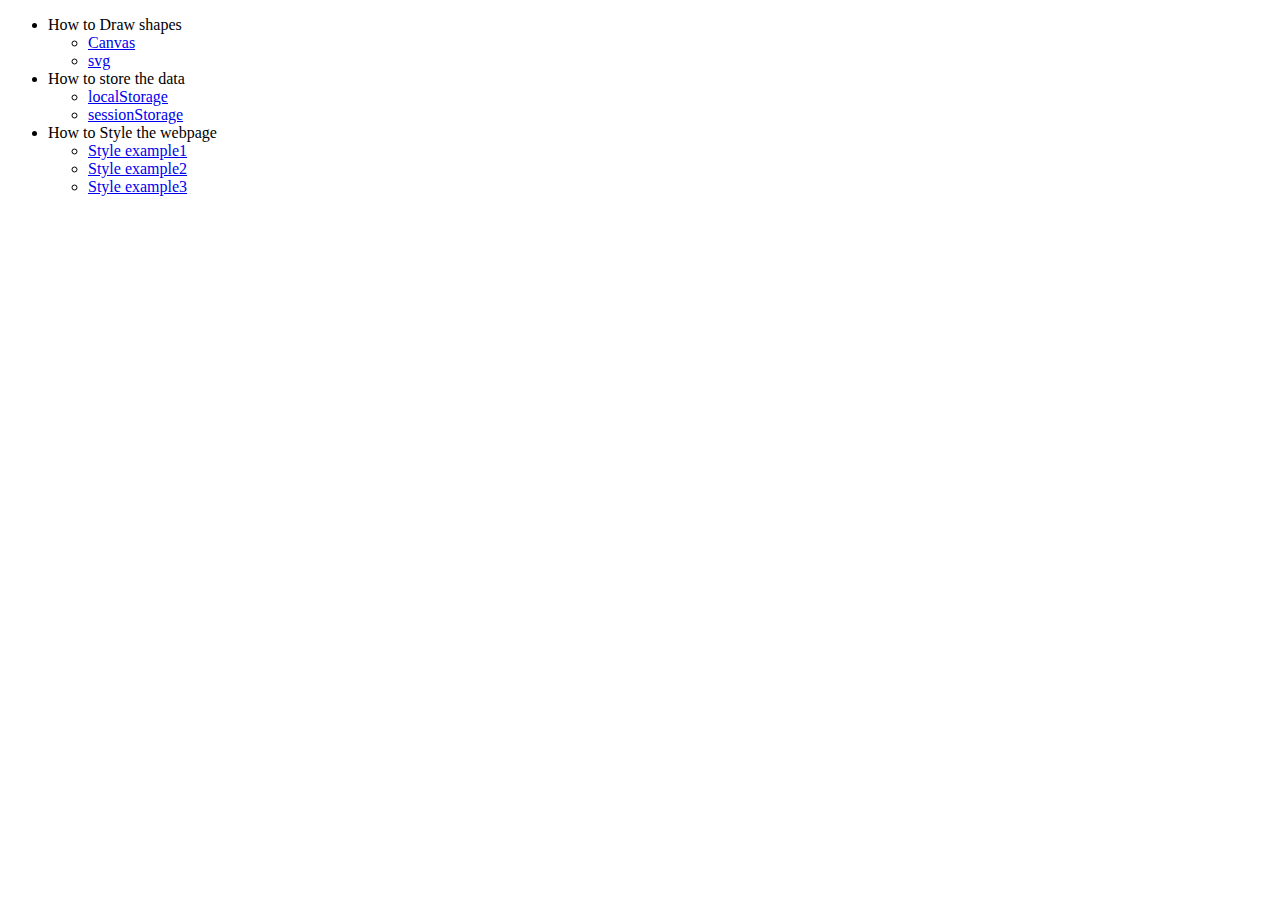
<file: index.html>
<!DOCTYPE html>
<html lang="en">
  <head>
    <meta charset="UTF-8" />
    <meta http-equiv="X-UA-Compatible" content="IE=edge" />
    <meta name="viewport" content="width=device-width, initial-scale=1.0" />
    <title>How to Draw shapes in web page</title>
  </head>
  <body>
    <ul>
      <li>
        How to Draw shapes
        <ul>
          <li>
            <a href="./shapes/canvas.html">Canvas</a>
          </li>
          <li>
            <a href="./shapes/svg.html">svg</a>
          </li>
        </ul>
      </li>
      <li>How to store the data 
            <ul>
                <li><a href="./storage/local.html">localStorage</a></li>
                <li><a href="./storage/session.html">sessionStorage</a></li>
            </ul>
      </li>

      <li>How to Style  the webpage 
        <ul>
            <li><a href="./styles/style.html">Style example1</a></li>
            <li><a href="./styles/style2.html">Style example2</a></li>
            <li><a href="./styles/style3.html">Style example3</a></li>
        </ul>
  </li>
    </ul>
  </body>
</html>
</file>
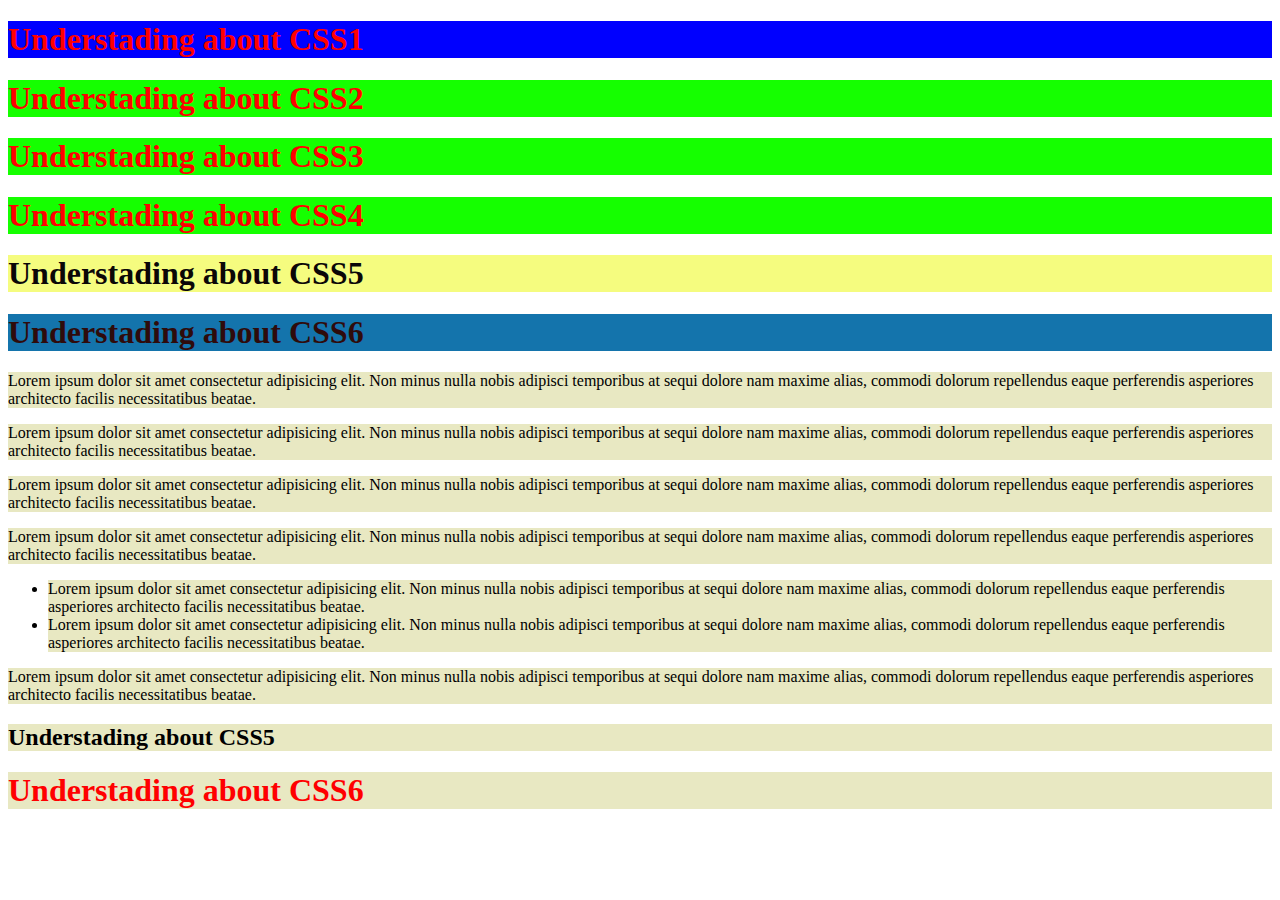
<file: style.html>
<!DOCTYPE html>
<html lang="en">
  <head>
    <meta charset="UTF-8" />
    <meta http-equiv="X-UA-Compatible" content="IE=edge" />
    <meta name="viewport" content="width=device-width, initial-scale=1.0" />
    <title>Understading about CSS</title>
    <!-- embeded css -->

    <style>
      h1 {
        color: red;
        background-color: rgb(21, 255, 0);
      }
    </style>
    <link rel="stylesheet" href="./style.css" />
    <!-- linking the external file -->
  </head>
  <body>
    <!-- inline css -->
    <h1 style="color: red; background-color: blue">Understading about CSS1</h1>

    <!-- tags targetted by embedded css -->
    <h1>Understading about CSS2</h1>
    <h1>Understading about CSS3</h1>
    <h1>Understading about CSS4</h1>

    <!-- tags targetted by external css -->
    <h1 class="class1">Understading about CSS5</h1>
    <h1 id="id1">Understading about CSS6</h1>

    <section>
      <p>
        Lorem ipsum dolor sit amet consectetur adipisicing elit. Non minus nulla
        nobis adipisci temporibus at sequi dolore nam maxime alias, commodi
        dolorum repellendus eaque perferendis asperiores architecto facilis
        necessitatibus beatae.
      </p>
      <div>
        Lorem ipsum dolor sit amet consectetur adipisicing elit. Non minus nulla
        nobis adipisci temporibus at sequi dolore nam maxime alias, commodi
        dolorum repellendus eaque perferendis asperiores architecto facilis
        necessitatibus beatae.
      </div>
      <p>
        Lorem ipsum dolor sit amet consectetur adipisicing elit. Non minus nulla
        nobis adipisci temporibus at sequi dolore nam maxime alias, commodi
        dolorum repellendus eaque perferendis asperiores architecto facilis
        necessitatibus beatae.
      </p>
      <div>
        Lorem ipsum dolor sit amet consectetur adipisicing elit. Non minus nulla
        nobis adipisci temporibus at sequi dolore nam maxime alias, commodi
        dolorum repellendus eaque perferendis asperiores architecto facilis
        necessitatibus beatae.
      </div>
      <ul>
        <li>
            
                Lorem ipsum dolor sit amet consectetur adipisicing elit. Non minus nulla
                nobis adipisci temporibus at sequi dolore nam maxime alias, commodi
                dolorum repellendus eaque perferendis asperiores architecto facilis
                necessitatibus beatae.
        </li>
        <li>
            
            Lorem ipsum dolor sit amet consectetur adipisicing elit. Non minus nulla
            nobis adipisci temporibus at sequi dolore nam maxime alias, commodi
            dolorum repellendus eaque perferendis asperiores architecto facilis
            necessitatibus beatae.
    </li>
      </ul>
      <p>
        Lorem ipsum dolor sit amet consectetur adipisicing elit. Non minus nulla
        nobis adipisci temporibus at sequi dolore nam maxime alias, commodi
        dolorum repellendus eaque perferendis asperiores architecto facilis
        necessitatibus beatae.
      </p>

      <h2 class="class2">Understading about CSS5</h2>
      <h1 id="id2">Understading about CSS6</h1>
    </section>
  </body>
</html>
</file>
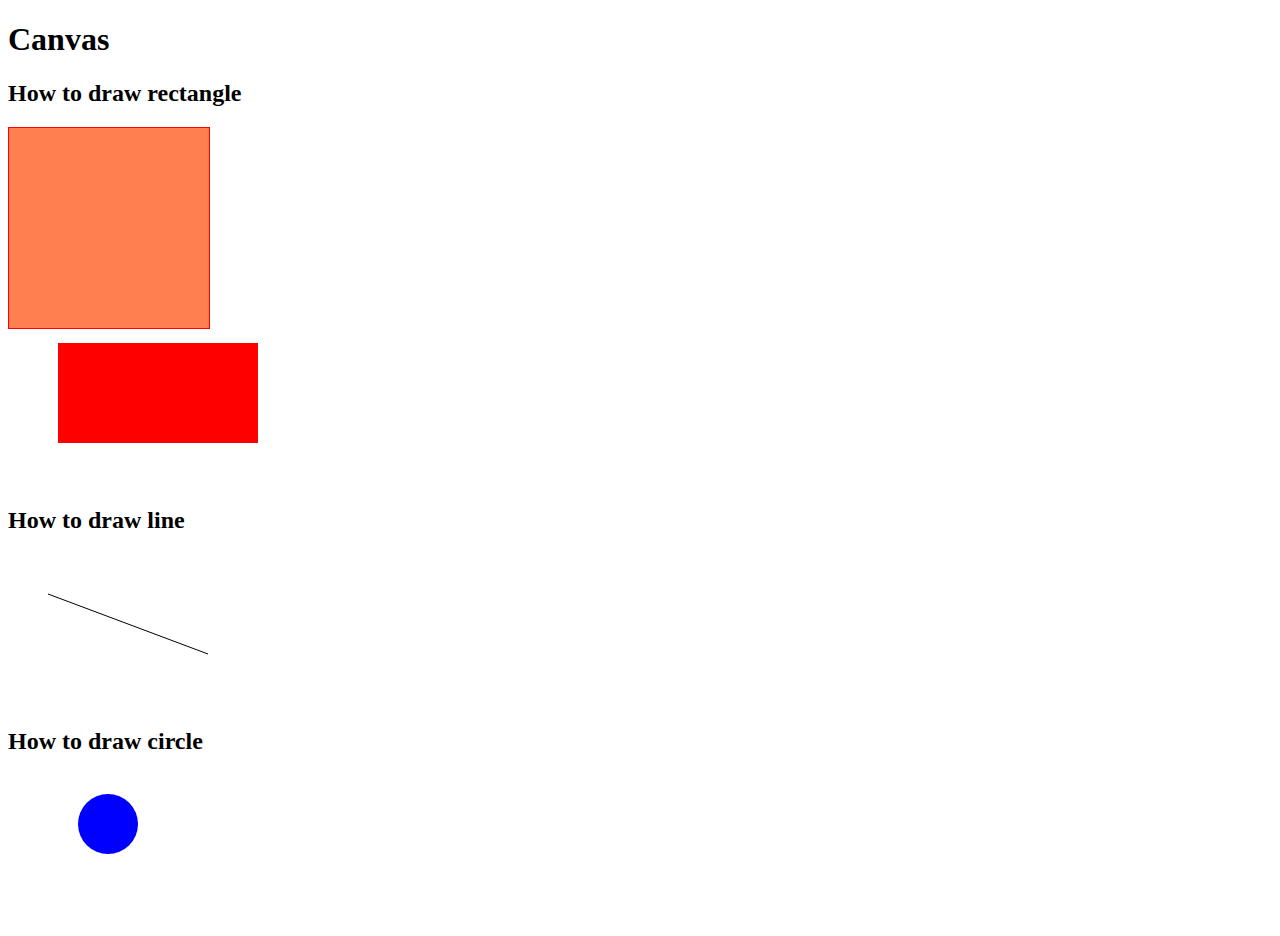
<file: shapes/canvas.html>
<!DOCTYPE html>
<html lang="en">
  <head>
    <meta charset="UTF-8" />
    <meta http-equiv="X-UA-Compatible" content="IE=edge" />
    <meta name="viewport" content="width=device-width, initial-scale=1.0" />
    <title>Canvas</title>
  </head>
  <body>
    <h1>Canvas</h1>
    <h2>How to draw rectangle</h2>
    <!-- using the canvas without js in script section limitation of this is customization is limited to style attribute-->
    <canvas
      id="canvas1"
      width="200"
      height="200"
      style="border: 1px solid red;background-color: coral;"
    ></canvas>


    <section>
        <canvas id="canvas2"></canvas>

        <script>
            var canvas2 = document.getElementById('canvas2');
            var context2 = canvas2.getContext('2d');
            context2.fillStyle="red"
            context2.fillRect(50,10,200,100)
        </script>
    </section>

    <h2>How to draw line</h2>
    <section>
        <canvas id="canvas3"></canvas>

        <script>
            var canvas3 = document.getElementById('canvas3');
            var context3 = canvas3.getContext('2d');
            context3.moveTo(40,40);
            context3.lineTo(200,100);
            context3.stroke();
        </script>
    </section>

    <h2>How to draw circle</h2>
    <section>
        <canvas id="canvas4"></canvas>

        <script>
            var canvas4 = document.getElementById('canvas4');
            var context4 = canvas4.getContext('2d');
            context4.beginPath();
            context4.arc(100,50,30,0,2*Math.PI);
            context4.fillStyle ="blue";
            context4.fill();
        </script>
    </section>
  </body>
</html>
</file>
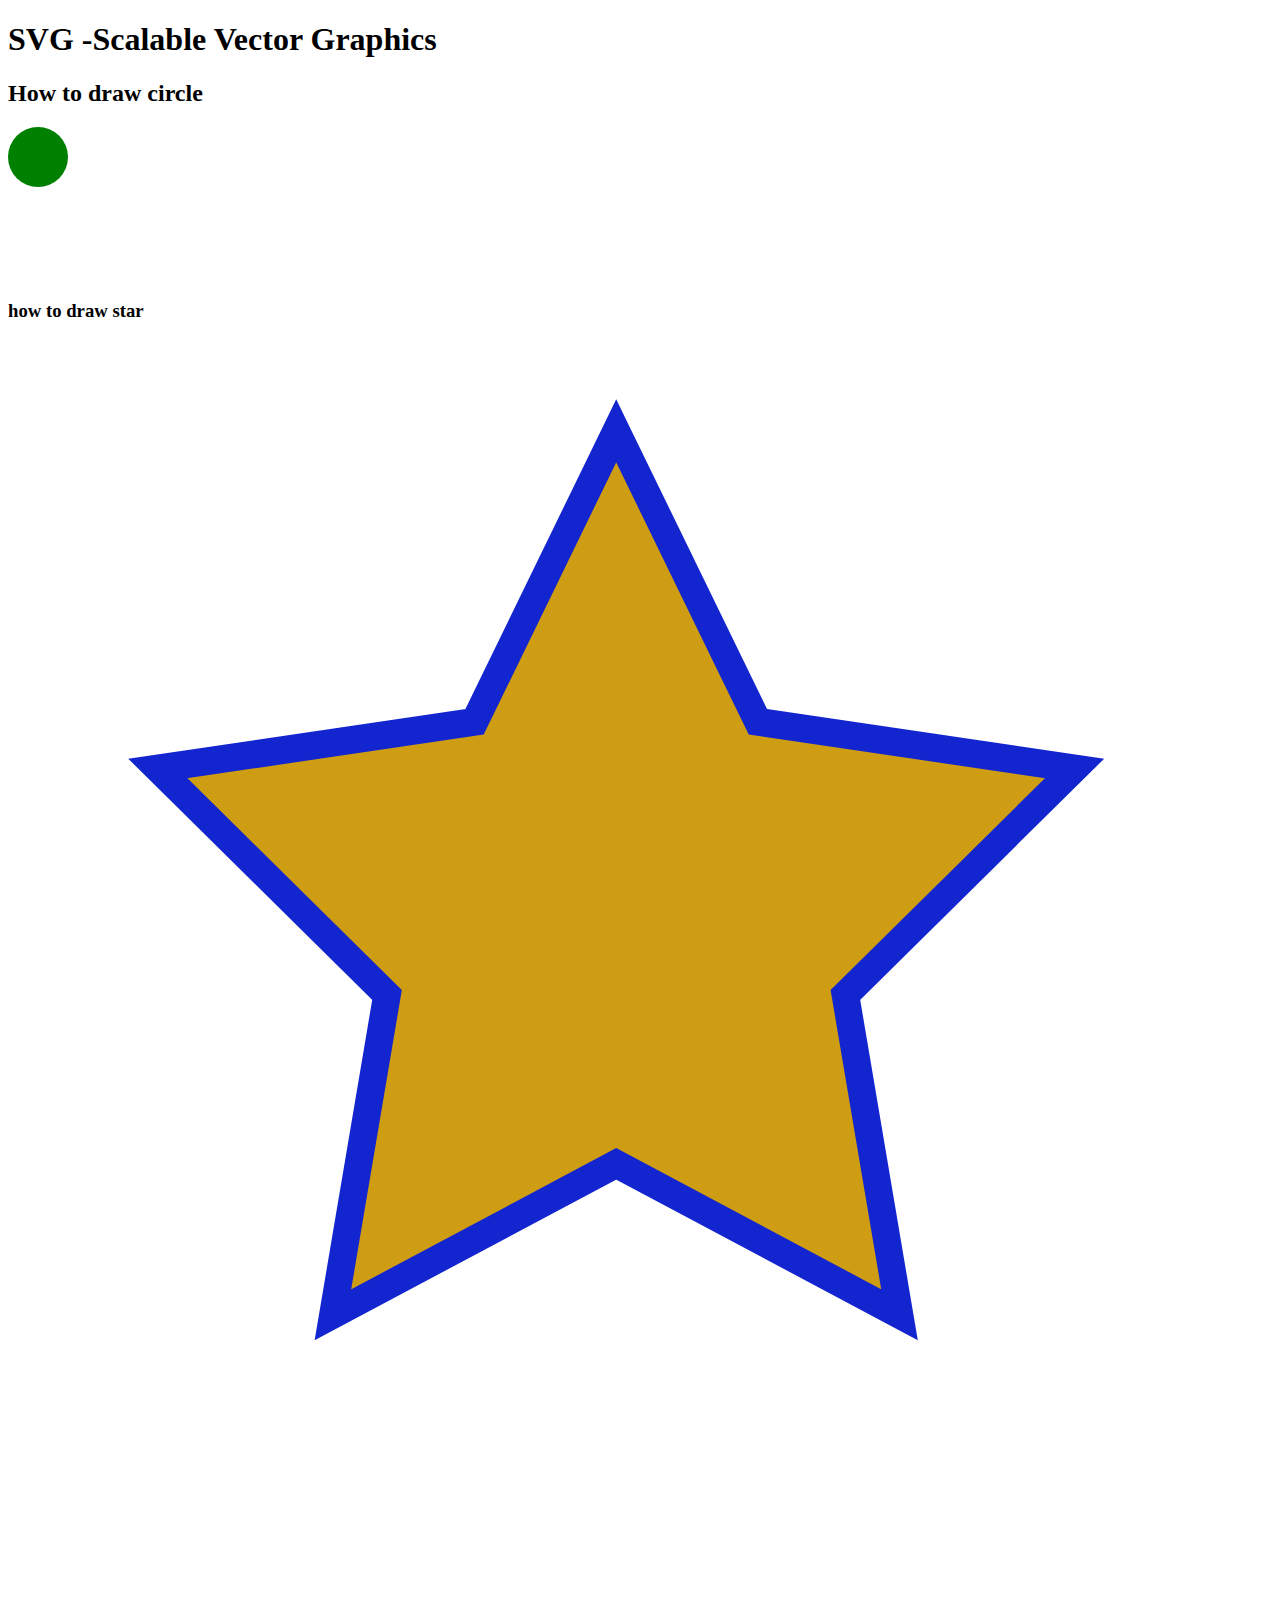
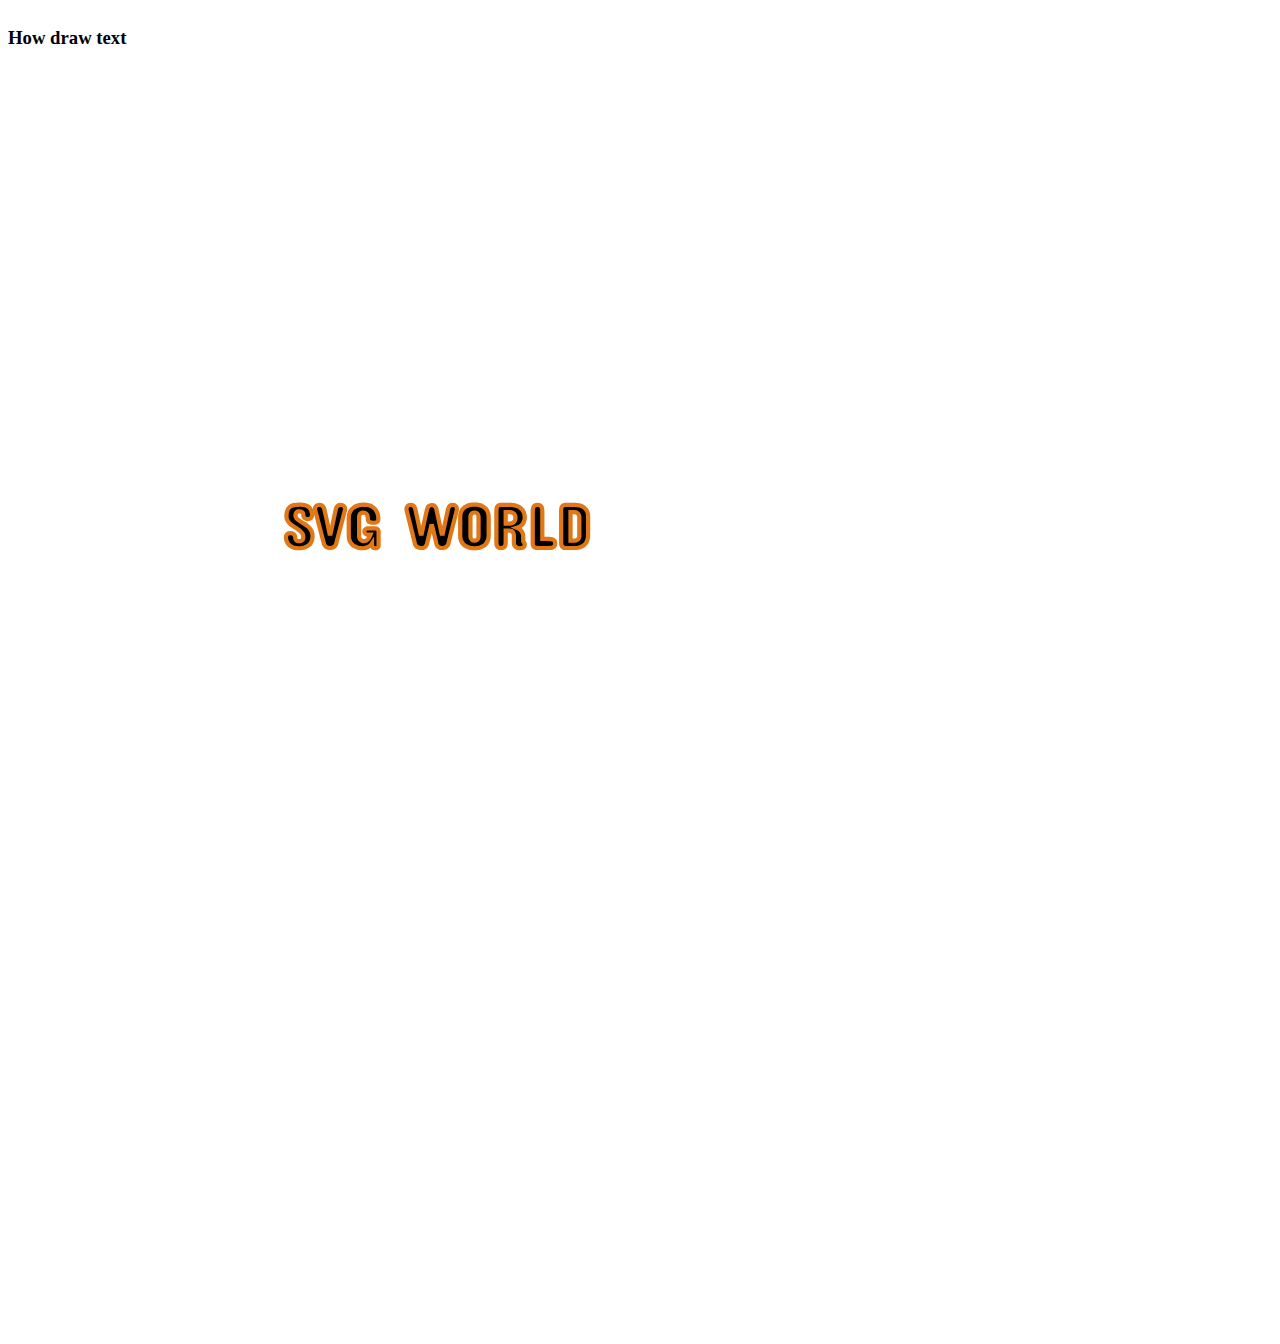
<file: shapes/svg.html>
<!DOCTYPE html>
<html lang="en">
<head>
    <meta charset="UTF-8">
    <meta http-equiv="X-UA-Compatible" content="IE=edge">
    <meta name="viewport" content="width=device-width, initial-scale=1.0">
    <title>SVG</title>
</head>
<body>
    <h1>SVG -Scalable Vector Graphics</h1>
    <h2>How to draw circle</h2>
    <svg id="svg1">
        <circle id="greencircle" cx="30", cy="30" r="30" fill="green"/>

    </svg>
    <h3>how to draw star</h3>

    <svg id="eKLsWyzHB3V1" xmlns="http://www.w3.org/2000/svg" xmlns:xlink="http://www.w3.org/1999/xlink" viewBox="0 0 300 300" shape-rendering="geometricPrecision" text-rendering="geometricPrecision"><polygon points="0,-52.506739 15.431343,-21.239422 49.936876,-16.225475 24.968438,8.112737 30.862687,42.478844 0,26.253369 -30.862687,42.478844 -24.968438,8.112737 -49.936876,-16.225475 -15.431343,-21.239422 0,-52.506739" transform="matrix(2.178603 0 0 2.208804 144.355114 137.529935)" fill="#ce9d13" stroke="#1325ce" stroke-width="3"/></svg>


    <h3>How draw text</h3>
    <svg id="eAghYevOVCn1" xmlns="http://www.w3.org/2000/svg" xmlns:xlink="http://www.w3.org/1999/xlink" viewBox="0 0 300 300" shape-rendering="geometricPrecision" text-rendering="geometricPrecision"><text dx="0" dy="0" font-family="&quot;eAghYevOVCn1:::Concert One&quot;" font-size="15" font-weight="400" transform="translate(65.32672 113.924051)" stroke="#e07817"><tspan y="0" font-weight="400"><![CDATA[
        SVG WORLD 
        ]]></tspan></text>
        <style><![CDATA[
        @font-face {font-family: 'eAghYevOVCn1:::Concert One';font-style: normal;font-weight: 400;src: url([data-uri]) format('truetype');}
        ]]></style>
        </svg>
</body>
</html>
</file>
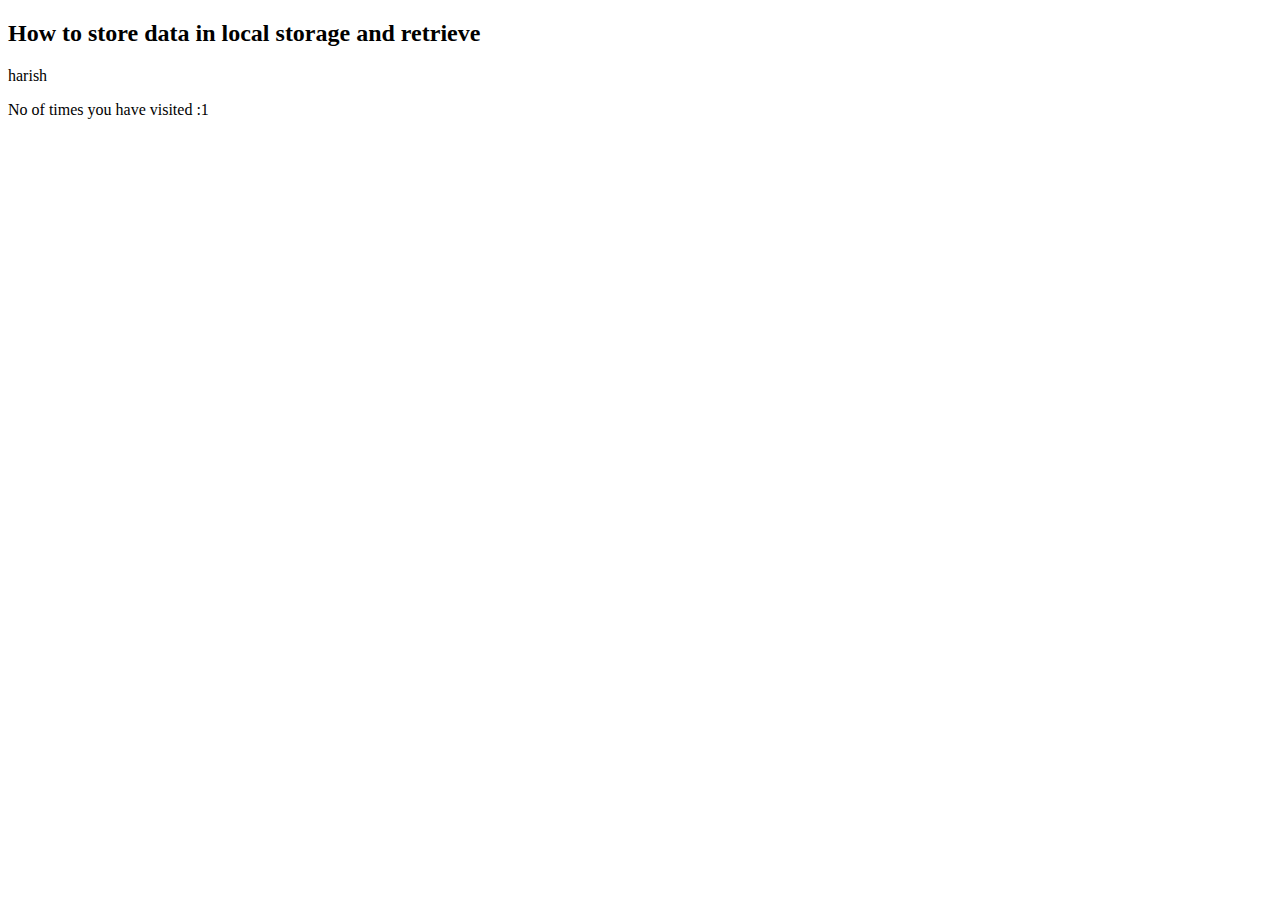
<file: storage/local.html>
<!DOCTYPE html>
<html lang="en">
  <head>
    <meta charset="UTF-8" />
    <meta http-equiv="X-UA-Compatible" content="IE=edge" />
    <meta name="viewport" content="width=device-width, initial-scale=1.0" />
    <title>Local storage</title>
  </head>
  <body>
    <h2>How to store data in local storage and retrieve</h2>

   
    <section id="data-section"></section>
    <p>No of times you have visited :<span id="count"></span></p>
    <script>
      if (typeof Storage) {
        //store the data
        localStorage.setItem("student", "harish");

        if(localStorage.clickCount){
            localStorage.clickCount = Number(localStorage.clickCount)+1;
        }else{
            localStorage.clickCount = 1;
        }
       
        // retriving the data from local storage  and diplaying it
        document.getElementById("data-section").innerHTML =
          localStorage.getItem("student");
          document.getElementById("count").innerHTML = localStorage.clickCount;
      } else {
        document.getElementById("data-section").innerHTML =
          " no browser support";
      }
    </script>


  </body>
</html>
</file>
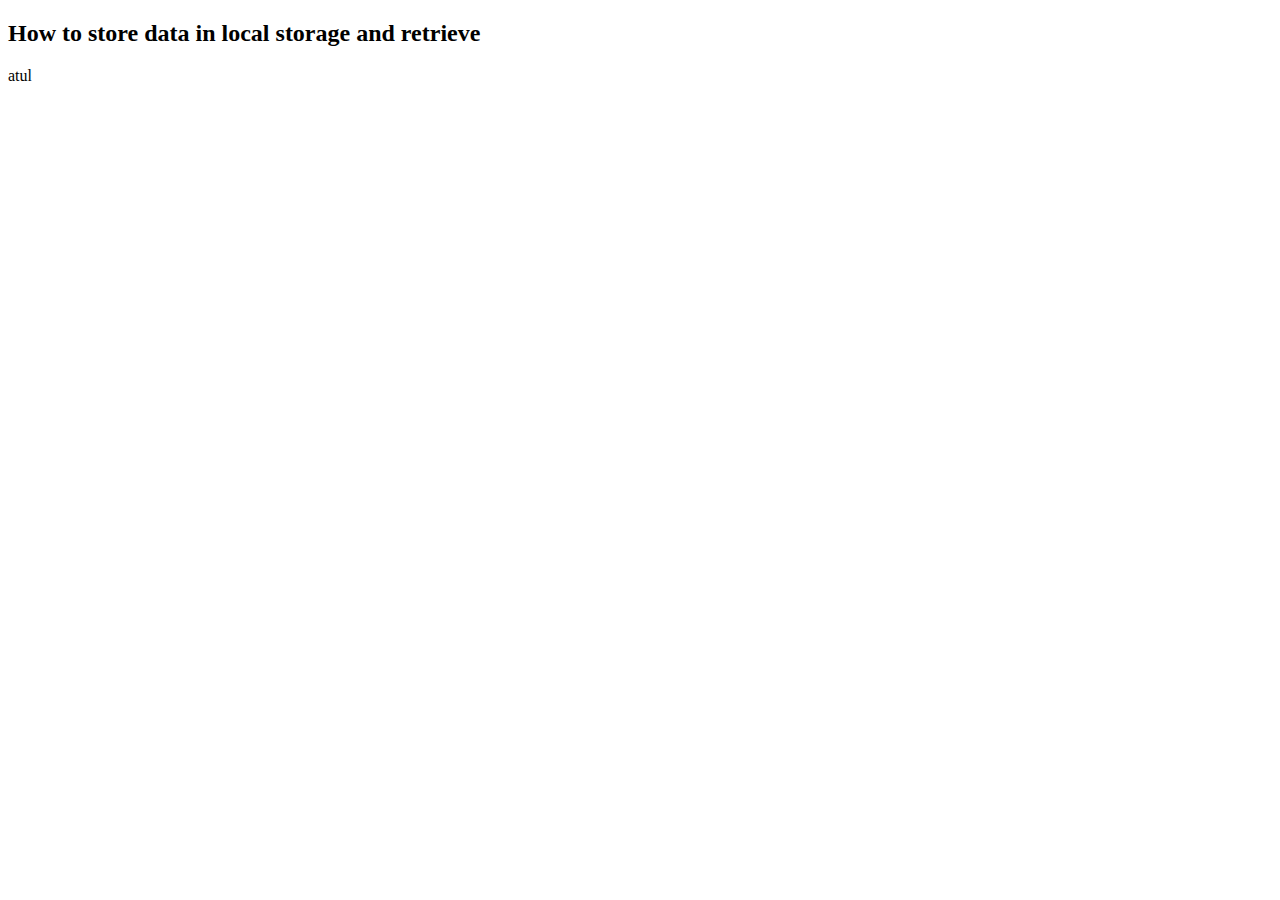
<file: storage/local1.html>
<!DOCTYPE html>
<html lang="en">
  <head>
    <meta charset="UTF-8" />
    <meta http-equiv="X-UA-Compatible" content="IE=edge" />
    <meta name="viewport" content="width=device-width, initial-scale=1.0" />
    <title>Local storage</title>
  </head>
  <body>
    <h2>How to store data in local storage and retrieve</h2>

    <section id="data-section"></section>

    <script>
      if (typeof Storage) {
        //store the data
        localStorage.setItem("student1", "atul");
        // retriving the data from local storage  and diplaying it
        document.getElementById("data-section").innerHTML =
          localStorage.getItem("student1");
      } else {
        document.getElementById("data-section").innerHTML =
          " no browser support";
      }
    </script>
  </body>
</html>
</file>
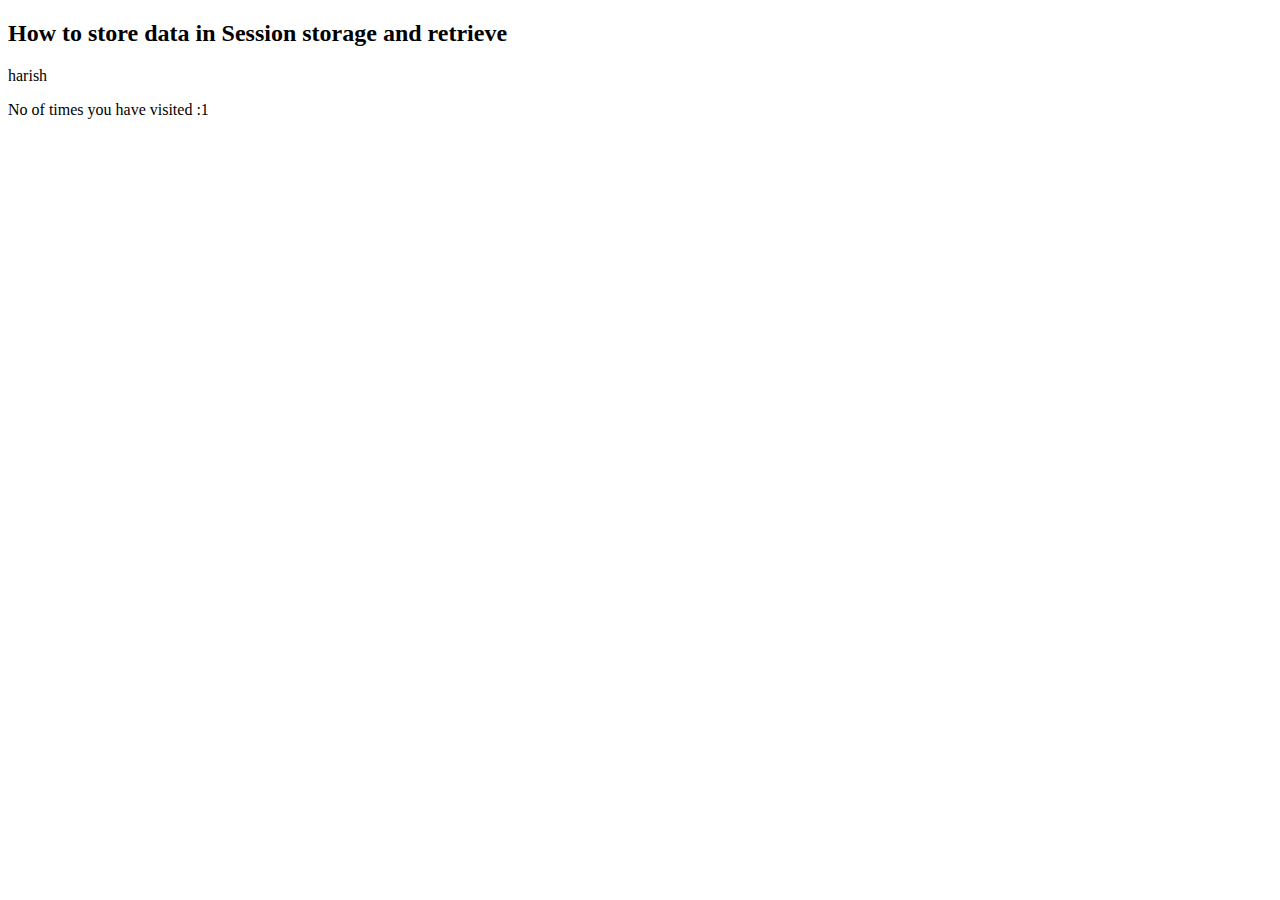
<file: storage/session.html>
<!DOCTYPE html>
<html lang="en">
  <head>
    <meta charset="UTF-8" />
    <meta http-equiv="X-UA-Compatible" content="IE=edge" />
    <meta name="viewport" content="width=device-width, initial-scale=1.0" />
    <title>Session storage</title>
  </head>
  <body>
    <h2>How to store data in Session storage and retrieve</h2>

    <section id="data-section"></section>
    <p>No of times you have visited :<span id="count"></span></p>

    <script>
      if (typeof Storage) {
        //store the data
        sessionStorage.setItem("student", "harish");

        if (sessionStorage.clickCount) {
          sessionStorage.clickCount = Number(sessionStorage.clickCount) + 1;
        } else {
          sessionStorage.clickCount = 1;
        }

        // retriving the data from Session storage  and diplaying it
        document.getElementById("data-section").innerHTML =
          sessionStorage.getItem("student");
        document.getElementById("count").innerHTML = sessionStorage.clickCount;
      } else {
        document.getElementById("data-section").innerHTML =
          " no browser support";
      }
    </script>
  </body>
</html>
</file>
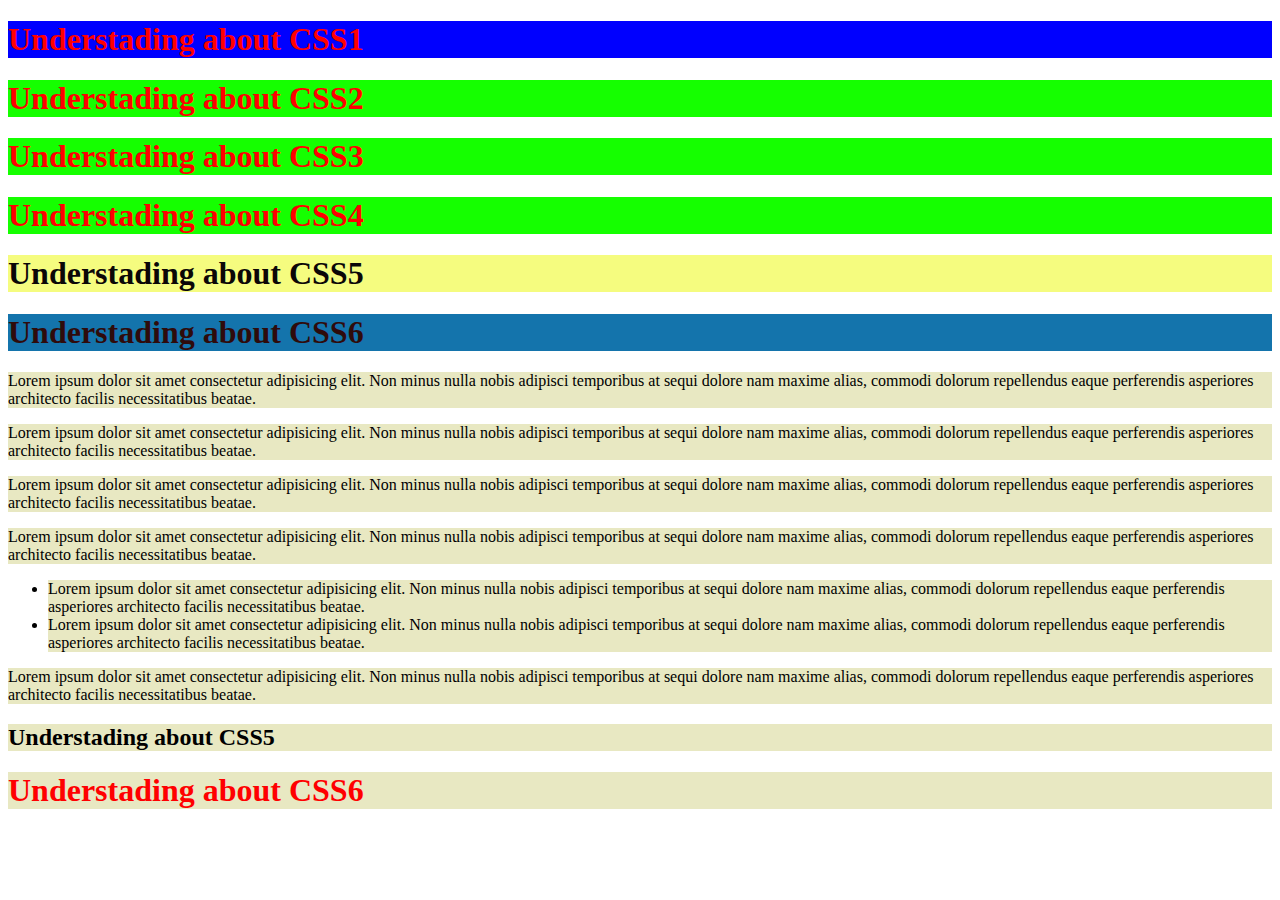
<file: styles/style.html>
<!DOCTYPE html>
<html lang="en">
  <head>
    <meta charset="UTF-8" />
    <meta http-equiv="X-UA-Compatible" content="IE=edge" />
    <meta name="viewport" content="width=device-width, initial-scale=1.0" />
    <title>Understading about CSS</title>
    <!-- embeded css -->

    <style>
      h1 {
        color: red;
        background-color: rgb(21, 255, 0);
      }
    </style>
    <link rel="stylesheet" href="../css/style.css" />
    <!-- linking the external file -->
  </head>
  <body>
    <!-- inline css -->
    <h1 style="color: red; background-color: blue">Understading about CSS1</h1>

    <!-- tags targetted by embedded css -->
    <h1>Understading about CSS2</h1>
    <h1>Understading about CSS3</h1>
    <h1>Understading about CSS4</h1>

    <!-- tags targetted by external css -->
    <h1 class="class1">Understading about CSS5</h1>
    <h1 id="id1">Understading about CSS6</h1>

    <section>
      <p>
        Lorem ipsum dolor sit amet consectetur adipisicing elit. Non minus nulla
        nobis adipisci temporibus at sequi dolore nam maxime alias, commodi
        dolorum repellendus eaque perferendis asperiores architecto facilis
        necessitatibus beatae.
      </p>
      <div>
        Lorem ipsum dolor sit amet consectetur adipisicing elit. Non minus nulla
        nobis adipisci temporibus at sequi dolore nam maxime alias, commodi
        dolorum repellendus eaque perferendis asperiores architecto facilis
        necessitatibus beatae.
      </div>
      <p>
        Lorem ipsum dolor sit amet consectetur adipisicing elit. Non minus nulla
        nobis adipisci temporibus at sequi dolore nam maxime alias, commodi
        dolorum repellendus eaque perferendis asperiores architecto facilis
        necessitatibus beatae.
      </p>
      <div>
        Lorem ipsum dolor sit amet consectetur adipisicing elit. Non minus nulla
        nobis adipisci temporibus at sequi dolore nam maxime alias, commodi
        dolorum repellendus eaque perferendis asperiores architecto facilis
        necessitatibus beatae.
      </div>
      <ul>
        <li>
            
                Lorem ipsum dolor sit amet consectetur adipisicing elit. Non minus nulla
                nobis adipisci temporibus at sequi dolore nam maxime alias, commodi
                dolorum repellendus eaque perferendis asperiores architecto facilis
                necessitatibus beatae.
        </li>
        <li>
            
            Lorem ipsum dolor sit amet consectetur adipisicing elit. Non minus nulla
            nobis adipisci temporibus at sequi dolore nam maxime alias, commodi
            dolorum repellendus eaque perferendis asperiores architecto facilis
            necessitatibus beatae.
    </li>
      </ul>
      <p>
        Lorem ipsum dolor sit amet consectetur adipisicing elit. Non minus nulla
        nobis adipisci temporibus at sequi dolore nam maxime alias, commodi
        dolorum repellendus eaque perferendis asperiores architecto facilis
        necessitatibus beatae.
      </p>

      <h2 class="class2">Understading about CSS5</h2>
      <h1 id="id2">Understading about CSS6</h1>
    </section>
  </body>
</html>
</file>
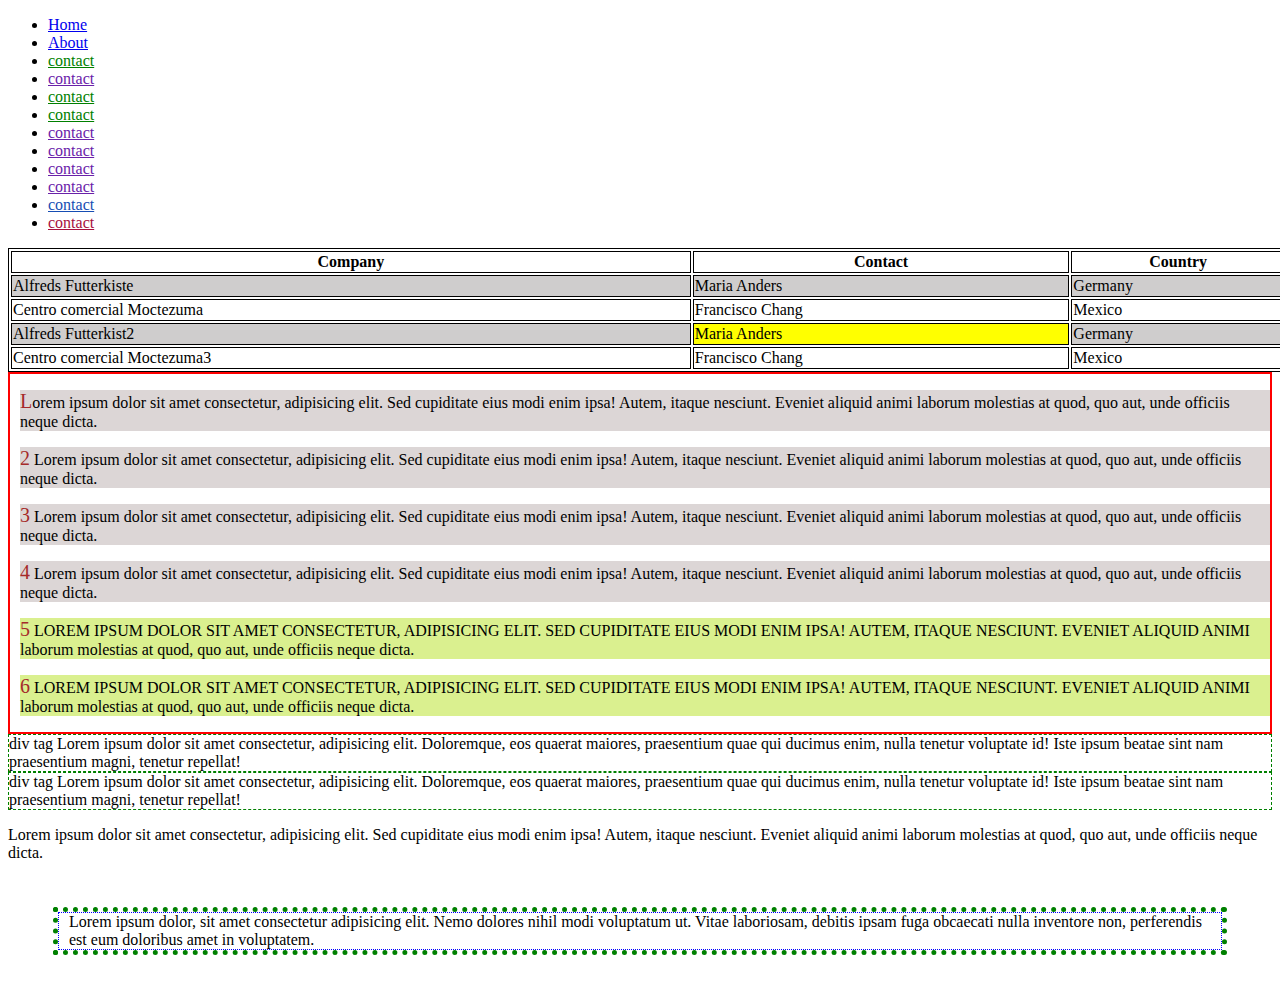
<file: styles/style2.html>
<!DOCTYPE html>
<html lang="en">
  <head>
    <meta charset="UTF-8" />
    <meta http-equiv="X-UA-Compatible" content="IE=edge" />
    <meta name="viewport" content="width=device-width, initial-scale=1.0" />
    <link rel="stylesheet" href="../css/style2.css" />
    <title>Understanding css selectors further</title>
  </head>
  <body>
    <nav>
      <ul>
        <li><a href="#">Home</a></li>
        <li><a href="#">About</a></li>
        <li><a href="#" title="test1">contact</a></li>
        <li><a href="#" title="test2-example">contact</a></li>
        <li><a href="#" title="test3">contact</a></li>
        <li><a href="#" title="test4">contact</a></li>
        <li><a href="#" title="test4-example">contact</a></li>
        <li><a href="#" title="test4-example">contact</a></li>
        <li><a href="#" title="test4-orgexample">contact</a></li>
        <li><a href="#" title="test5-example">contact</a></li>
        <li><a href="#" title="org">contact</a></li>
        <li><a href="#" title="test5-example.org">contact</a></li>
      </ul>
    </nav>

    <table>
        <tr>
          <th>Company</th>
          <th>Contact</th>
          <th>Country</th>
        </tr>
        <tr>
          <td>Alfreds Futterkiste</td>
          <td>Maria Anders</td>
          <td>Germany</td>
        </tr>
        <tr>
          <td>Centro comercial Moctezuma</td>
          <td>Francisco Chang</td>
          <td>Mexico</td>
        </tr>
        <tr>
            <td>Alfreds Futterkist2</td>
            <td title="test">Maria Anders</td>
            <td>Germany</td>
          </tr>
          <tr>
            <td>Centro comercial Moctezuma3</td>
            <td>Francisco Chang</td>
            <td>Mexico</td>
          </tr>
      </table>

    <section>
      <p>
        Lorem ipsum dolor sit amet consectetur, adipisicing elit. Sed
        cupiditate eius modi enim ipsa! Autem, itaque nesciunt. Eveniet aliquid
        animi laborum molestias at quod, quo aut, unde officiis neque dicta.
      </p>
      <p>
        2 Lorem ipsum dolor sit amet consectetur, adipisicing elit. Sed
        cupiditate eius modi enim ipsa! Autem, itaque nesciunt. Eveniet aliquid
        animi laborum molestias at quod, quo aut, unde officiis neque dicta.
      </p>
      <p>
        3 Lorem ipsum dolor sit amet consectetur, adipisicing elit. Sed
        cupiditate eius modi enim ipsa! Autem, itaque nesciunt. Eveniet aliquid
        animi laborum molestias at quod, quo aut, unde officiis neque dicta.
      </p>
      <p>
        4 Lorem ipsum dolor sit amet consectetur, adipisicing elit. Sed
        cupiditate eius modi enim ipsa! Autem, itaque nesciunt. Eveniet aliquid
        animi laborum molestias at quod, quo aut, unde officiis neque dicta.
      </p>
      <div>
        <p>
          5 Lorem ipsum dolor sit amet consectetur, adipisicing elit. Sed
          cupiditate eius modi enim ipsa! Autem, itaque nesciunt. Eveniet
          aliquid animi laborum molestias at quod, quo aut, unde officiis neque
          dicta.
        </p>
        <p>
          6 Lorem ipsum dolor sit amet consectetur, adipisicing elit. Sed
          cupiditate eius modi enim ipsa! Autem, itaque nesciunt. Eveniet
          aliquid animi laborum molestias at quod, quo aut, unde officiis neque
          dicta.
        </p>
      </div>
    </section>
    <div>
      div tag Lorem ipsum dolor sit amet consectetur, adipisicing elit.
      Doloremque, eos quaerat maiores, praesentium quae qui ducimus enim, nulla
      tenetur voluptate id! Iste ipsum beatae sint nam praesentium magni,
      tenetur repellat!
    </div>
    <div>
      div tag Lorem ipsum dolor sit amet consectetur, adipisicing elit.
      Doloremque, eos quaerat maiores, praesentium quae qui ducimus enim, nulla
      tenetur voluptate id! Iste ipsum beatae sint nam praesentium magni,
      tenetur repellat!
    </div>

    <p>
      Lorem ipsum dolor sit amet consectetur, adipisicing elit. Sed cupiditate
      eius modi enim ipsa! Autem, itaque nesciunt. Eveniet aliquid animi laborum
      molestias at quod, quo aut, unde officiis neque dicta.
    </p>


    <section id="section1">
        Lorem ipsum dolor, sit amet consectetur adipisicing elit. Nemo dolores nihil modi voluptatum ut. Vitae laboriosam, debitis ipsam fuga obcaecati nulla inventore non, perferendis est eum doloribus amet in voluptatem.
    </section>
  </body>
</html>
</file>
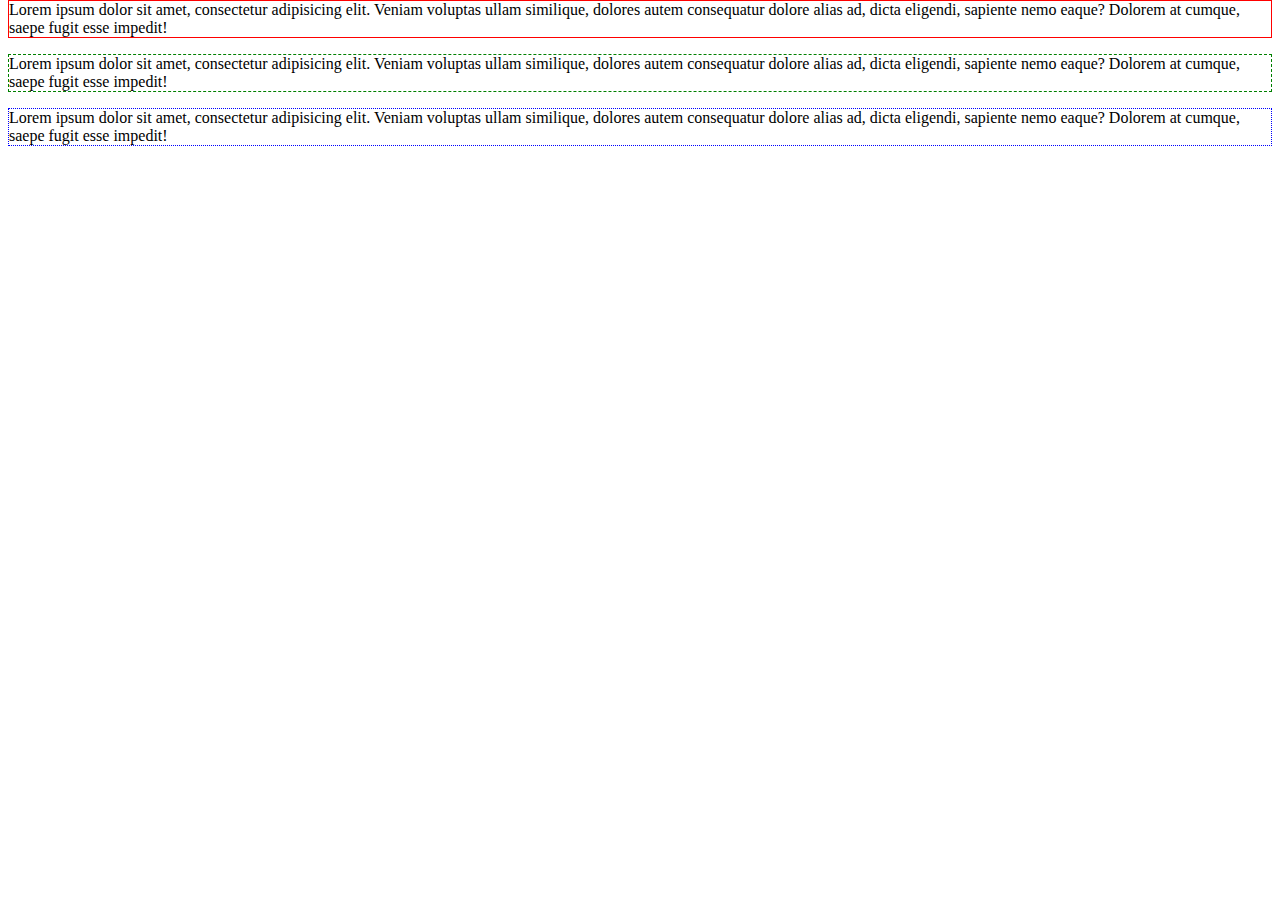
<file: styles/style3.html>
<!DOCTYPE html>
<html lang="en">
<head>
    <meta charset="UTF-8">
    <meta http-equiv="X-UA-Compatible" content="IE=edge">
    <meta name="viewport" content="width=device-width, initial-scale=1.0">
    <title>Examples in css</title>
    <link rel="stylesheet" href="../css/style3.css">
</head>
<body>
    <!-- <h1>Examples in css- Font related</h1>

    <section>
        <h2>Heading1</h2>
        <p>
            Lorem ipsum dolor sit amet consectetur adipisicing elit. Architecto facilis at quos error blanditiis, qui ullam aliquid reprehenderit repudiandae? Quidem quia provident autem ducimus id, cumque nulla sequi nobis! Autem.
        </p>
    </section>
    <section>
        <h2>Heading2</h2>
        <p>
            Lorem ipsum dolor sit amet consectetur adipisicing elit. Architecto facilis at quos error blanditiis, qui ullam aliquid reprehenderit repudiandae? Quidem quia provident autem ducimus id, cumque nulla sequi nobis! Autem.
        </p>
    </section>

    <section class="section3">
        <p>Heading3</p>
        <p>
            Lorem ipsum dolor sit amet consectetur adipisicing elit. Architecto facilis at quos error blanditiis, qui ullam aliquid reprehenderit repudiandae? Quidem quia provident autem ducimus id, cumque nulla sequi nobis! Autem.
        </p>
    </section> -->


    <div>
        <p id="para1">Lorem ipsum dolor sit amet, consectetur adipisicing elit. Veniam voluptas ullam similique, dolores autem consequatur dolore alias ad, dicta eligendi, sapiente nemo eaque? Dolorem at cumque, saepe fugit esse impedit!</p>
        <p id="para2">Lorem ipsum dolor sit amet, consectetur adipisicing elit. Veniam voluptas ullam similique, dolores autem consequatur dolore alias ad, dicta eligendi, sapiente nemo eaque? Dolorem at cumque, saepe fugit esse impedit!</p>
        <p id="para3">Lorem ipsum dolor sit amet, consectetur adipisicing elit. Veniam voluptas ullam similique, dolores autem consequatur dolore alias ad, dicta eligendi, sapiente nemo eaque? Dolorem at cumque, saepe fugit esse impedit!</p>
    </div>
</body>
</html>
</file>
<file: style.css>
/* tag selector for css
denoted by html tag itself  */
/* h1{
    color:rgb(11, 7, 7);
    background-color: rgb(245, 252, 127);
} */


/* class selector for css
denoted by "." symbol */

.class1{
    color:rgb(11, 7, 7);
    background-color: rgb(245, 252, 127);
}
/* tag selector for css
denoted by "#" symbol */
#id1{
    color:rgb(47, 11, 11);
    background-color: rgb(20, 116, 172);

}


/* universal selector  */

/* *{
    background-color: rgb(172, 224, 175);
}

body{
    background-color: cornflowerblue;
}
 */

/* combination selectors */

div,p,li,.class2,#id2 {
    background-color:rgb(232, 232, 194);
}



webdevelopement - html ,css m js




client side
--------------
jquery -
angular - 
react  - 

backend side
------------
nodejs platform
</file>
<file: css/style.css>
/* tag selector for css
denoted by html tag itself  */
/* h1{
    color:rgb(11, 7, 7);
    background-color: rgb(245, 252, 127);
} */


/* class selector for css
denoted by "." symbol */

.class1{
    color:rgb(11, 7, 7);
    background-color: rgb(245, 252, 127);
}
/* tag selector for css
denoted by "#" symbol */
#id1{
    color:rgb(47, 11, 11);
    background-color: rgb(20, 116, 172);

}


/* universal selector  */

/* *{
    background-color: rgb(172, 224, 175);
}

body{
    background-color: cornflowerblue;
}
 */

/* combination selectors */

div,p,li,.class2,#id2 {
    background-color:rgb(232, 232, 194);
}
</file>
<file: css/style2.css>
/* CSS selectors have  five categories:

Simple selectors (select elements based on name, id, class, universal selector)
Combinator selectors (select elements based on a specific relationship between them)
Pseudo-class selectors (select elements based on a certain state)
Pseudo-elements selectors (select and style a part of an element)
Attribute selectors (select elements based on an attribute or attribute value) 

reference https://developer.mozilla.org/en-US/docs/Web/CSS*/



section{
    border: 2px solid red;
    padding-left:10px;
    /* border-top-color:green;
    border-bottom-color:rgb(185, 219, 31);
    border-left-color:rgb(23, 67, 191);
    border-right-color:rgb(128, 15, 0);
    border-top-width: 2px;
    border-top-style: groove; */
}


/* css combinators */

/* descendant selector (white space) selects all <p> elements inside section element*/

section p{
    background-color:#dcd6d6;
    
}


/* child selector  selects all elements that are the children of a specified element*/

div > p{
    background-color:#daf08f;
}

/* immediate adjacent sibling selector  */
/* section + div{
    border: 1px dashed green;
} */

/* general  sibling selector  */
section ~  div{
    border: 1px dashed green;
}

/* Pseudo-class selectors (select elements based on a certain state) */
ul li a:hover{
    background-color: black;
    color: white;
}

table, tr,td,th{
    border:1px solid black;
}
/* table tr:nth-child(odd){
    background-color: rgb(207, 205, 205);
}
table tr:nth-child(2n){
    background-color: rgb(207, 205, 205);
}

table tr:nth-child(2n+1){
    background-color: rgb(207, 205, 205);
} */

table tr:nth-child(even){
    background-color: rgb(207, 205, 205);
}

/* Pseudo-element selectors (selection based on style part of the element) */

section p::first-letter{
    color:brown;
    font-size: 20px;
}

div p::first-line{
   text-transform: uppercase;
}

/* Attribute  selectors */
ul li a[title]{
    color:green;
}

ul li a[title="test2"]{
    color:rgb(9, 53, 9);
}

ul li a[title*="example"]{
    color:rgb(105, 33, 169);
}

ul li a[title$=".org"]{
    color:rgb(167, 15, 61);
}

ul li a[title~="org"]{
    color:rgb(22, 77, 179);
}

table tr td[title]{
    background-color: yellow;
}

/* ways to mention the color in css
------------------------------------------
1.  name of the color - always use this with caution as browser supoort needs to be tested 
2. 6 digit alphanumeric  hex code -unique 6 digit alphanumeric identified by the browser community for a color followed by #  e.g. (RR,GG,BB) - #ff00cc   
3. 3 digit hex value - (R G B )  - #f0c
4. RGB value directly - intensity of the colors is between 0 and 255 
    e.g rgb(255, 99, 71)
5. HSL - Hue is a degree on the color wheel 0 to 360,saturation - how much % of the color value your want , lightnesss - how much light you want to add to your color
e.g. hsl(0, 100%, 50%)

6.HSLA  -hsla(hue, saturation, lightness, alpha)

The alpha parameter is a number between 0.0 (fully transparent) and 1.0 (not transparent at all):

7.  hwb  hue, whiteness, and blackness. (1.5708rad 20% 10% / 0.7);
-------------------------------------------
*/


#section1{
    border: 1px dotted blue;
    outline: 5px dotted green;
    margin:50px;
}

table{
    width:100vw
}
</file>
<file: css/style3.css>
section{
    border:1px solid grey;
    border-radius: 5px;
    padding:10px;
    margin:10px;
    width:250px;
}


section h2{
    font-family:'Courier New', Courier, monospace;
    color:blue;
}

.section3 > p:first-child{
    font-family:'Courier New', Courier, monospace;
    color:blue;
    font-size: 25px;
    font-weight: bold;
    font-style: italic;
   
}

.section3{
    position: absolute;
    top:200px;
    left:300px;
}


#para1{
  
  border:1px solid red;
}
*{
    margin-top:0px;
}

#para2{
    border:1px dashed green;
}

#para3{
    border: 1px dotted blue;
}
</file>
